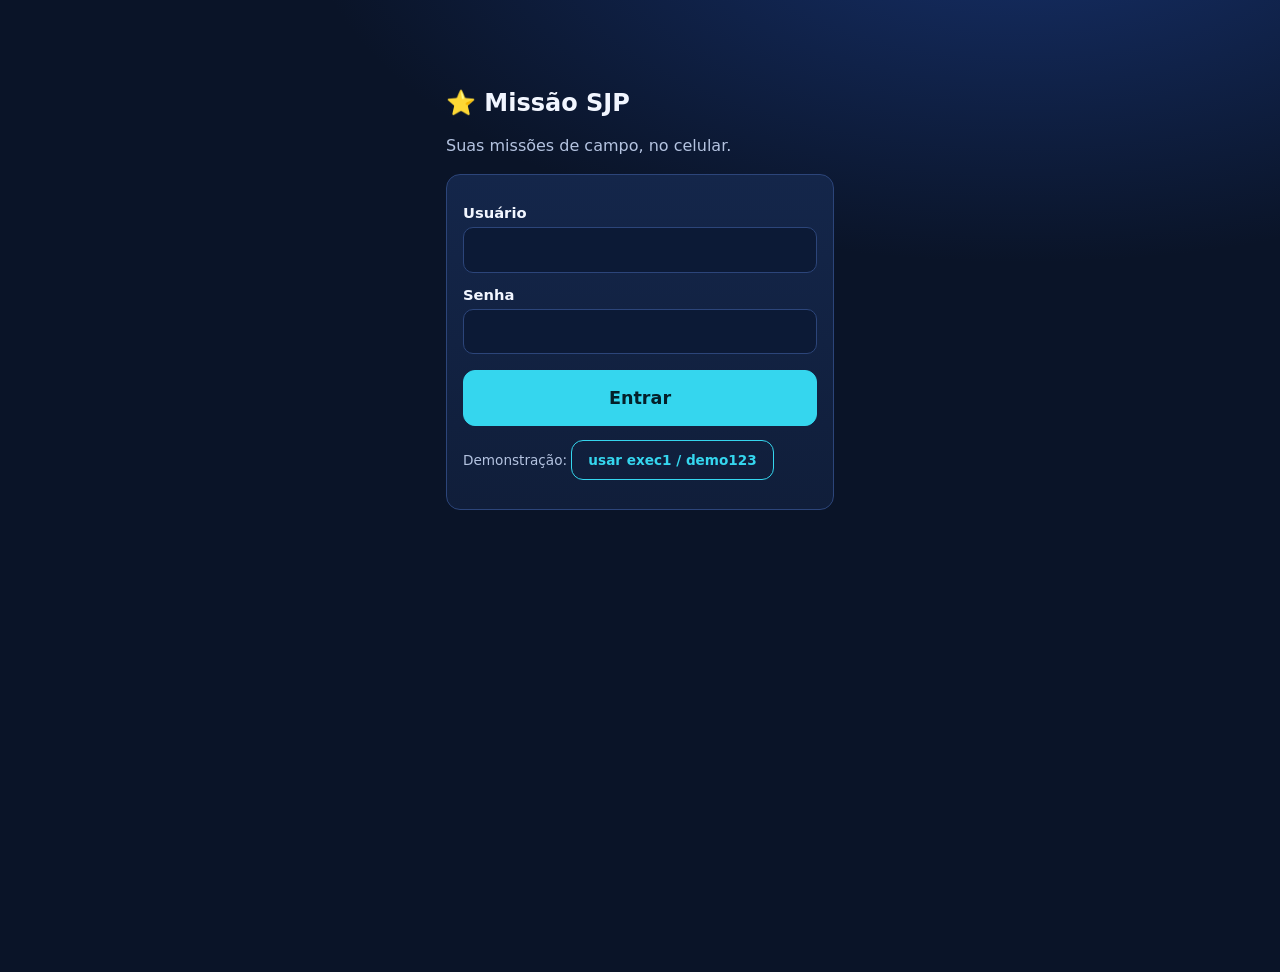
<file: mobile/index.html>
<!doctype html>
<html lang="pt-BR">
<head>
<meta charset="utf-8">
<meta name="viewport" content="width=device-width,initial-scale=1,viewport-fit=cover">
<meta name="theme-color" content="#0a1428">
<link rel="manifest" href="/m/manifest.json">
<link rel="icon" href="/m/icone.svg">
<title>Missão SJP — Executor</title>
<link rel="stylesheet" href="/web/tema.css">
<style>
  body{padding-bottom:84px}
  header.topo{position:sticky;top:0;z-index:10;background:#0a1428ee;border-bottom:1px solid var(--bd);padding:.6rem 1rem;display:flex;gap:.6rem;align-items:center}
  main{padding:1rem;max-width:640px;margin:auto}
  nav.abas{position:fixed;bottom:0;left:0;right:0;display:grid;grid-template-columns:repeat(4,1fr);background:var(--bg2);border-top:1px solid var(--bd);padding-bottom:env(safe-area-inset-bottom)}
  nav.abas button{background:transparent;color:var(--fg);border:0;border-radius:0;min-height:60px;font-size:.85rem;display:flex;flex-direction:column;gap:.1rem;align-items:center}
  nav.abas button[aria-current=page]{color:var(--cian);border-top:3px solid var(--cian)}
  .missao{display:block;width:100%;text-align:left;background:var(--card);color:var(--fg);border:1px solid var(--bd);border-radius:16px;padding:.9rem;margin:.6rem 0;min-height:76px}
  .missao b{display:block;font-size:1.05rem;margin-bottom:.25rem}
  .acoes{display:grid;gap:.6rem;margin:1rem 0}
  dialog{max-width:94vw}
  .offline{background:#3a2a05;border:1px solid var(--amb);color:var(--amb);padding:.4rem 1rem;text-align:center;font-weight:700}
  .xp{display:flex;justify-content:space-between;font-size:.85rem}
</style>
</head>
<body>
<a class="sr" href="#cont">Ir para o conteúdo</a>
<div id="app"></div>
<dialog id="modal"><form method="dialog" id="mForm"><h2 id="mTitulo"></h2><div id="mCorpo"></div>
  <div class="row" style="margin-top:1rem"><button type="button" class="sec" id="mCancelar">Cancelar</button><span class="sp"></span><button type="submit" id="mOk">Confirmar</button></div></form></dialog>
<script src="/web/api.js"></script>
<script>
const $ = (s, r = document) => r.querySelector(s), $$ = (s, r = document) => [...r.querySelectorAll(s)];
const { esc, chip, fdt, toast } = SJP;
let aba = "missoes", fila = [];
try { fila = JSON.parse(localStorage.getItem("fila") || "[]"); } catch (e) {}

// ---------------------------------------------------------- modal
function modal(titulo, corpo, ok, onSubmit) {
  const d = $("#modal"); $("#mTitulo").textContent = titulo; $("#mCorpo").innerHTML = corpo + '<p class="erro" id="mErro" role="alert"></p>';
  $("#mOk").textContent = ok || "Confirmar"; $("#mOk").style.display = onSubmit ? "" : "none"; $("#mCancelar").textContent = onSubmit ? "Cancelar" : "Fechar";
  $("#mCancelar").onclick = () => d.close();
  $("#mForm").onsubmit = async e => { e.preventDefault(); if (!onSubmit) return d.close(); $("#mOk").disabled = true;
    try { await onSubmit(new FormData($("#mForm"))); d.close(); } catch (er) { $("#mErro").textContent = er.message; } finally { $("#mOk").disabled = false; } };
  d.showModal();
}

// ---------------------------------------------------------- fila offline (apenas ações de texto)
function salvarFila() { try { localStorage.setItem("fila", JSON.stringify(fila)); } catch (e) {} }
async function enviar(metodo, caminho, corpo, offlineOk) {
  try { return await SJP.req(metodo, caminho, corpo); }
  catch (e) {
    if (e.rede && offlineOk && !(corpo instanceof FormData)) {
      fila.push({ metodo, caminho, corpo }); salvarFila(); faixa(); toast("Sem sinal: ação guardada e será enviada quando voltar a conexão.");
      return null;
    }
    throw e;
  }
}
async function drenar() {
  while (fila.length) {
    const it = fila[0];
    try { await SJP.req(it.metodo, it.caminho, it.corpo); fila.shift(); salvarFila(); }
    catch (e) { if (e.rede) break; fila.shift(); salvarFila(); toast("Uma ação guardada foi recusada: " + e.message); }
  }
  faixa(); if (!fila.length && SJP.st.user) desenhar(true);
}
function faixa() {
  const f = $("#faixa"); if (!f) return;
  const off = !navigator.onLine;
  f.hidden = !off && !fila.length;
  f.textContent = off ? `📴 Sem conexão${fila.length ? ` · ${fila.length} ação(ões) a enviar` : ""}` : `⏫ Enviando ${fila.length} ação(ões)…`;
}
window.addEventListener("online", () => { faixa(); drenar(); });
window.addEventListener("offline", faixa);

// ---------------------------------------------------------- login
function telaLogin(msg = "") {
  $("#app").innerHTML = `<main style="max-width:420px;margin-top:8vh"><h1>⭐ Missão SJP</h1><p class="mut">Suas missões de campo, no celular.</p>
    <form id="f" class="card"><label for="l">Usuário</label><input id="l" autocomplete="username" required><label for="s">Senha</label><input id="s" type="password" autocomplete="current-password" required>
    <p class="erro" role="alert">${esc(msg)}</p><button class="grande">Entrar</button>
    <p class="peq mut">Demonstração: <button type="button" class="sec" id="demo" style="min-height:36px">usar exec1 / demo123</button></p></form></main>`;
  $("#demo").onclick = () => { $("#l").value = "exec1"; $("#s").value = "demo123"; };
  $("#f").onsubmit = async e => { e.preventDefault(); try { await SJP.login($("#l").value.trim(), $("#s").value); iniciar(); } catch (er) { telaLogin(er.message); } };
}

async function iniciar() {
  if (!SJP.st.token) return telaLogin();
  try { SJP.st.user = await SJP.get("/api/v1/auth/eu"); } catch (e) { if (e.rede && SJP.st.user) { /* segue offline com último usuário */ } else return telaLogin(); }
  $("#app").innerHTML = `<div id="faixa" class="offline" role="status" hidden></div>
    <header class="topo"><b style="font-size:1.1rem">⭐ Missão SJP</b><span class="sp"></span><button class="sec" id="bSino" style="min-height:44px" aria-label="Notificações">🔔<span id="nN"></span></button><button class="sec" id="bA" aria-label="Aumentar fonte">A+</button></header>
    <main id="cont" tabindex="-1"></main>
    <nav class="abas" aria-label="Seções">${[["missoes", "🎯", "Missões"], ["ajuda", "💬", "Ajuda"], ["ranking", "🏆", "Ranking"], ["perfil", "🙂", "Perfil"]].map(([k, i, t]) => `<button data-a="${k}" ${k === aba ? 'aria-current="page"' : ""}><span aria-hidden="true">${i}</span>${t}</button>`).join("")}</nav>`;
  $("#bA").onclick = SJP.fonte;
  $("#bSino").onclick = abrirSino;
  $$("nav.abas button").forEach(b => b.onclick = () => { aba = b.dataset.a; $$("nav.abas button").forEach(x => x.toggleAttribute("aria-current", x === b)); $$("nav.abas button").forEach(x => x === b ? x.setAttribute("aria-current", "page") : x.removeAttribute("aria-current")); desenhar(); });
  SJP.stream(n => { toast("🔔 " + n.titulo); contarN(); if (aba === "missoes" && !$("#modal").open) desenhar(true); });
  contarN(); faixa(); desenhar(); drenar();
  if ("serviceWorker" in navigator) navigator.serviceWorker.register("/m/sw.js", { scope: "/m/" }).catch(() => {});
}

async function contarN() { try { const r = await SJP.get("/api/v1/notificacoes?somente_nao_lidas=true"); $("#nN").textContent = r.nao_lidas ? " " + r.nao_lidas : ""; } catch (e) {} }
async function abrirSino() {
  const r = await SJP.get("/api/v1/notificacoes");
  const push = ("serviceWorker" in navigator && "PushManager" in window) ? '<button class="sec" id="bPush" style="margin-top:.6rem">📲 Ativar avisos com o app fechado</button><p class="peq mut" id="pushMsg"></p>' : "";
  modal("Notificações", (r.itens.length ? r.itens.map(n => `<div style="padding:.5rem 0;border-bottom:1px solid var(--bd)"><b>${n.lida ? "" : "● "}${esc(n.titulo)}</b><br><span class="peq mut">${esc(n.corpo)} · ${fdt(n.em)}</span></div>`).join("") : "<p>Nada por aqui.</p>") + push);
  await SJP.post("/api/v1/notificacoes/lidas"); contarN();
  const b = $("#bPush"); if (b) b.onclick = ativarPush;
}
async function ativarPush() {
  const m = $("#pushMsg");
  try {
    const k = await SJP.get("/api/v1/push/chave"); if (!k.disponivel) throw new Error("Push não configurado no servidor.");
    if ((await Notification.requestPermission()) !== "granted") throw new Error("Permissão negada.");
    const reg = await navigator.serviceWorker.ready;
    const pad = "=".repeat((4 - k.chave_publica.length % 4) % 4), raw = atob((k.chave_publica + pad).replace(/-/g, "+").replace(/_/g, "/"));
    const sub = await reg.pushManager.subscribe({ userVisibleOnly: true, applicationServerKey: Uint8Array.from(raw, c => c.charCodeAt(0)) });
    const j = sub.toJSON(); await SJP.post("/api/v1/push/assinar", { endpoint: j.endpoint, keys: j.keys });
    m.textContent = "✔ Ativado."; m.className = "peq okc";
  } catch (e) { m.textContent = "Não foi possível: " + e.message + " (as notificações dentro do app continuam funcionando)."; m.className = "peq erro"; }
}

// ---------------------------------------------------------- telas
async function desenhar(silencioso) {
  const c = $("#cont"); if (!c) return;
  try {
    if (aba === "missoes") c.innerHTML = await telaMissoes();
    else if (aba === "ajuda") c.innerHTML = telaAjuda();
    else if (aba === "ranking") c.innerHTML = await telaRanking();
    else c.innerHTML = await telaPerfil();
    ligar();
  } catch (e) { c.innerHTML = `<div class="alerta erro" role="alert">${esc(e.message)}</div>`; }
}

async function telaMissoes() {
  let ts; try { ts = await SJP.get("/api/v1/tarefas?status=ATRIBUIDA,EM_ANDAMENTO,BLOQUEADA,CONCLUIDA_EXECUTOR,PENDENTE"); localStorage.setItem("cacheM", JSON.stringify(ts)); }
  catch (e) { if (!e.rede) throw e; ts = JSON.parse(localStorage.getItem("cacheM") || "[]"); }
  const ordem = { EM_ANDAMENTO: 0, BLOQUEADA: 1, ATRIBUIDA: 2, PENDENTE: 3, CONCLUIDA_EXECUTOR: 4 }, pr = { urgente: 0, alta: 1, normal: 2, baixa: 3 };
  ts.sort((a, b) => (ordem[a.status] - ordem[b.status]) || (pr[a.prioridade] - pr[b.prioridade]));
  return `<h1>Minhas missões</h1>` + (ts.length > 1 ? '<button class="grande sec" id="bPerto" style="margin-bottom:.4rem">📍 Qual a mais perto de mim?</button><div id="perto"></div>' : "") + (ts.length ? ts.map(t => `<button class="missao" data-id="${t.id}"><b>${esc(t.titulo)}</b>${chip(t.status)} <span class="peq">${SJP.PRIO[t.prioridade]}</span><br><span class="peq mut">📍 ${esc(t.local || t.unidade || "—")}</span></button>`).join("")
    : '<div class="card"><p>🎉 Nenhuma missão no momento. Você será avisado quando chegar uma nova.</p></div>');
}
async function telaRanking() {
  const r = await SJP.get("/api/v1/gamificacao/ranking?escopo=individual");
  const eu = SJP.st.user.id, max = Math.max(1, ...r.itens.map(i => i.pontos));
  return `<h1>🏆 Ranking</h1><p class="mut peq">${esc(r.periodo.nome)}</p>` + r.itens.map(i => `<div class="card" style="margin:.5rem 0;${i.id === eu ? "border-color:var(--amb)" : ""}"><div class="row"><b>${i.posicao}º ${esc(i.avatar || "")} ${esc(i.nome)}${i.id === eu ? " (você)" : ""}</b><span class="sp"></span><b>${i.pontos} pts</b></div><div class="barra"><i style="width:${Math.round(100 * Math.max(0, i.pontos) / max)}%"></i></div></div>`).join("");
}
async function telaPerfil() {
  const p = await SJP.get("/api/v1/gamificacao/eu"), n = p.nivel;
  return `<h1>${esc(p.usuario.avatar || "🙂")} ${esc(p.usuario.nome)}</h1>
   <div class="card"><b>Nível ${n.nivel} — ${esc(n.nome)}</b><div class="xp"><span>${n.xp} XP</span><span>${n.proximo_xp ? "próx.: " + n.proximo_xp : "máx."}</span></div>
   <div class="barra" role="progressbar" aria-valuenow="${Math.round(n.progresso * 100)}" aria-valuemin="0" aria-valuemax="100"><i style="width:${Math.round(n.progresso * 100)}%"></i></div>
   <p>${p.pontos_periodo} pontos em ${esc(p.periodo.nome)}${p.posicao ? ` · ${p.posicao}º lugar` : ""}</p></div>
   <h2 style="margin-top:1rem">Medalhas</h2><div class="row">${p.catalogo_conquistas.map(c => `<button class="medalhaB sec" data-m="${esc(c.nome + " — " + c.descricao + (c.obtida ? "" : " (bloqueada)"))}" style="font-size:1.8rem;min-width:64px;${c.obtida ? "" : "filter:grayscale(1);opacity:.5"}" aria-label="${esc(c.nome)}${c.obtida ? "" : ", bloqueada"}">${c.icone}</button>`).join("")}</div>
   <button class="sec grande" id="bExt" style="margin-top:1rem">Como ganhei meus pontos</button>
   <button class="sec grande" id="bSair" style="margin-top:.6rem">Sair</button>`;
}

function ligar() {
  const bp = $("#bPerto"); if (bp) bp.onclick = async () => {
    bp.disabled = true; bp.textContent = "Obtendo localização…";
    const pos = await new Promise(r => navigator.geolocation ? navigator.geolocation.getCurrentPosition(p => r(p.coords), () => r(null), { timeout: 8000, maximumAge: 30000 }) : r(null));
    try { const r = await SJP.get("/api/v1/rota/proximas" + (pos ? `?lat=${pos.latitude}&lon=${pos.longitude}` : "")); $("#perto").innerHTML = listaPerto(r, pos ? "" : "Sem GPS: usando a central como ponto de partida. "); }
    catch (e) { $("#perto").innerHTML = `<p class="erro">${esc(e.message)}</p>`; }
    bp.disabled = false; bp.textContent = "📍 Qual a mais perto de mim?";
    $$("#perto .missao").forEach(b => b.onclick = () => detalhe(b.dataset.id));
  };
  ligarAjuda();
  $$(".missao").forEach(b => b.onclick = () => detalhe(b.dataset.id));
  $$(".medalhaB").forEach(b => b.onclick = () => toast(b.dataset.m, 5000));
  const e = $("#bExt"); if (e) e.onclick = async () => {
    const pts = await SJP.get("/api/v1/gamificacao/pontos?limite=30");
    modal("Extrato dos pontos", pts.length ? pts.map(p => `<p style="margin:.4rem 0"><b class="${p.pontos < 0 ? "erro" : "okc"}">${p.pontos > 0 ? "+" : ""}${p.pontos}</b> ${esc(p.explicacao)}<br><span class="peq mut">${fdt(p.em)}</span></p>`).join("") : "<p>Sem pontos ainda.</p>");
  };
  const s = $("#bSair"); if (s) s.onclick = () => { SJP.sair(); location.reload(); };
}

function listaPerto(r, aviso) {
  if (!r.sequencia.length) return `<div class="card"><p>${esc(r.dica)}</p></div>`;
  return `<div class="card" style="margin:.5rem 0"><p class="peq mut">${esc(aviso)}Ordem sugerida (urgência pesa, depois a distância) — ${esc(r.dica)}</p>${r.sequencia.map((x, i) =>
    `<button class="missao" data-id="${x.id}"><b>${i + 1}. ${esc(x.titulo)}</b><span class="peq">${SJP.PRIO[x.prioridade]} · ${x.km} km · ~${x.min} min</span><br><span class="peq mut">📍 ${esc(x.local || "—")}</span></button>
     ${x.lat != null ? `<a class="peq" href="geo:${x.lat},${x.lon}?q=${x.lat},${x.lon}" style="display:inline-block;padding:.2rem .5rem">🧭 abrir no app de mapas</a>` : ""}`).join("")}
    ${r.sem_localizacao.length ? `<p class="peq mut">Sem local cadastrado: ${r.sem_localizacao.map(x => esc(x.titulo)).join(", ")}</p>` : ""}</div>`;
}
async function sugerirProxima(id) {
  try {
    const r = await SJP.get("/api/v1/rota/proximas?de_tarefa=" + id);
    if (!r.sequencia.length) return;
    modal("Próxima missão perto de você", listaPerto(r, "A partir do local que você acabou de atender. "));
    $$("#mCorpo .missao").forEach(b => b.onclick = () => { $("#modal").close(); detalhe(b.dataset.id); });
  } catch (e) { /* sem rota sugerida: segue o fluxo normal */ }
}

// ---------------------------------------------------------- ajuda (assistente de suporte)
function telaAjuda() {
  return `<h1>💬 Ajuda do técnico</h1><p class="peq mut">Pergunte como resolver um problema. Eu busco procedimentos e casos parecidos já resolvidos pela equipe. Roda no servidor da prefeitura.</p>
   <div id="chatMsgs" aria-live="polite" style="min-height:120px"></div>
   <form id="chatF" class="row" style="flex-wrap:nowrap;margin-top:.6rem"><input id="chatI" placeholder="Ex.: ramal mudo, sem tom" autocomplete="off" aria-label="Sua pergunta"><button>Enviar</button></form>`;
}
function ligarAjuda() {
  const f = $("#chatF"); if (!f) return;
  const md = t => esc(t).replace(/\*\*(.+?)\*\*/g, "<b>$1</b>").replace(/\n/g, "<br>");
  f.onsubmit = async e => {
    e.preventDefault(); const q = $("#chatI").value.trim(); if (q.length < 3) return; $("#chatI").value = ""; const m = $("#chatMsgs");
    m.insertAdjacentHTML("beforeend", `<p style="text-align:right"><span class="badge" style="color:var(--fg);white-space:normal">${esc(q)}</span></p>`);
    try {
      const r = await SJP.post("/api/v1/chat", { mensagem: q });
      m.insertAdjacentHTML("beforeend", `<div class="card peq" style="margin:.5rem 0">${md(r.resposta)}<p class="mut peq" style="margin:.4rem 0">confiança ${esc(r.confianca)}</p>
        <div class="row"><button class="ok" data-r="1" style="min-height:40px">👍 Resolveu</button><button class="sec" data-r="0" style="min-height:40px">👎 Não resolveu</button></div></div>`);
      const card = m.lastElementChild; card.scrollIntoView();
      card.querySelectorAll("[data-r]").forEach(b => b.onclick = async () => { const ok = b.dataset.r === "1";
        await SJP.post(`/api/v1/chat/${r.conversa_id}/feedback`, { resolveu: ok, abriu_os: !ok });
        card.querySelector(".row").innerHTML = ok ? '<span class="okc">✔ Obrigado! O assistente aprendeu com isso.</span>' : '<span>Registrado. Descreva mais detalhes ou fale com o gestor.</span>'; });
    } catch (er) { m.insertAdjacentHTML("beforeend", `<p class="erro peq">${esc(er.rede ? "Sem conexão com o servidor." : er.message)}</p>`); }
  };
}

// ---------------------------------------------------------- detalhe da missão
async function detalhe(id) {
  const t = await SJP.get("/api/v1/tarefas/" + id), a = t.acoes;
  const imp = t.impedimentos.find(i => !i.resolvido_em);
  const c = $("#cont");
  c.innerHTML = `<button class="sec" id="voltar">← Voltar</button><h1 style="margin-top:.6rem">${esc(t.titulo)}</h1>
   <p>${chip(t.status)} <span class="peq">${SJP.PRIO[t.prioridade]}</span></p>
   <div class="card"><p>${esc(t.descricao || "Sem descrição.")}</p><p class="peq mut">📍 ${esc(t.local || "—")} · ${esc(t.unidade || "")}<br>👤 ${esc(t.solicitante || "—")} ${esc(t.solicitante_contato || "")}</p>
   ${t.executores.length > 1 ? `<p class="peq">Equipe: ${t.executores.map(x => esc(x.nome)).join(", ")}</p>` : ""}</div>
   ${imp ? `<div class="alerta erro"><b>⛔ Bloqueada:</b> ${esc(SJP.IMP[imp.tipo] || imp.tipo)} — ${esc(imp.descricao)}<br><span class="peq">Aguardando o gestor. Você pode registrar andamento.</span></div>` : ""}
   ${t.status === "CONCLUIDA_EXECUTOR" ? '<div class="alerta">⏳ Você concluiu. Falta o solicitante confirmar — os pontos restantes saem após a confirmação.</div>' : ""}
   <div class="acoes">
     ${a.includes("iniciar") ? '<button class="grande ok" id="aIni">▶️ Iniciar atendimento</button>' : ""}
     ${a.includes("andamento") ? '<button class="grande sec" id="aAnd">📝 Registrar andamento / foto</button>' : ""}
     ${a.includes("concluir") ? '<button class="grande" id="aCon">✅ Concluir missão</button>' : ""}
     ${a.includes("impedimento") ? '<button class="grande sec" id="aImp" style="border-color:var(--err);color:var(--err)">⛔ Não consigo continuar</button>' : ""}
     ${a.includes("apoio") ? '<button class="grande sec" id="aApo">🤝 Pedir apoio de colega</button>' : ""}
   </div>
   <h2>Histórico</h2><ul class="tl">${t.eventos.slice().reverse().map(e => `<li class="${e.tipo.includes("imped") ? "imp" : ""}"><b>${esc(e.ator)}</b> <span class="peq mut">${fdt(e.criado_em)}</span><br>${esc(e.texto)}</li>`).join("")}</ul>`;
  c.scrollIntoView(); $("#voltar").onclick = () => desenhar();
  const recarregar = () => detalhe(id);
  const arq = '<label for="fo">Foto (opcional)</label><input id="fo" name="arquivos" type="file" accept="image/*" capture="environment" multiple>';
  const comArq = async (caminho, fd) => { await SJP.req("POST", caminho, fd); };

  if ($("#aIni")) $("#aIni").onclick = async () => {
    $("#aIni").disabled = true; $("#aIni").textContent = "Obtendo localização…";
    const pos = await new Promise(r => navigator.geolocation ? navigator.geolocation.getCurrentPosition(p => r(p.coords), () => r(null), { timeout: 6000, maximumAge: 60000 }) : r(null));
    try { const r = await enviar("POST", `/api/v1/tarefas/${id}/iniciar`, { lat: pos?.latitude ?? null, lon: pos?.longitude ?? null }, true);
      toast(r ? "Atendimento iniciado ▶️" : "Início guardado."); r ? recarregar() : desenhar(); } catch (e) { toast(e.message); $("#aIni").disabled = false; }
  };
  if ($("#aAnd")) $("#aAnd").onclick = () => modal("Registrar andamento", `<label for="tx">O que foi feito?</label><textarea id="tx" name="texto" required></textarea>${arq}`, "Registrar", async fd => {
    await comArq(`/api/v1/tarefas/${id}/andamento`, limparArq(fd)); toast("Andamento registrado."); recarregar(); });
  if ($("#aCon")) $("#aCon").onclick = () => modal("Concluir missão", `<label for="ds">Descreva o que foi entregue</label><textarea id="ds" name="descricao" required></textarea>${arq}<p class="peq mut">O solicitante será convidado a confirmar. Seus pontos finais dependem da confirmação e da nota.</p>`, "Concluir", async fd => {
    await comArq(`/api/v1/tarefas/${id}/concluir`, limparArq(fd)); toast("Missão concluída! 🎉 Aguardando confirmação."); await recarregar(); sugerirProxima(id); });
  if ($("#aImp")) $("#aImp").onclick = () => modal("O que está impedindo?", `<label for="ti">Motivo</label><select id="ti" name="tipo">${Object.entries(SJP.IMP).map(([k, v]) => `<option value="${k}">${esc(v)}</option>`).join("")}</select><label for="di">Explique</label><textarea id="di" name="descricao" required></textarea>${arq}<p class="peq mut">Registrar um impedimento justificado não prejudica sua pontuação.</p>`, "Avisar gestor", async fd => {
    await comArq(`/api/v1/tarefas/${id}/impedimento`, limparArq(fd)); toast("Gestor avisado."); recarregar(); });
  if ($("#aApo")) $("#aApo").onclick = () => modal("Pedir apoio", '<label for="ap">Do que você precisa?</label><textarea id="ap" name="texto" required></textarea>', "Pedir", async fd => {
    const r = await enviar("POST", `/api/v1/tarefas/${id}/apoio`, { texto: fd.get("texto") }, true); toast(r ? "Pedido enviado ao gestor." : "Pedido guardado."); recarregar(); });
}
function limparArq(fd) { const novo = new FormData(); for (const [k, v] of fd.entries()) { if (k === "arquivos" && !(v instanceof File && v.size)) continue; novo.append(k, v); } return novo; }

iniciar();
</script>
</body>
</html>
</file>
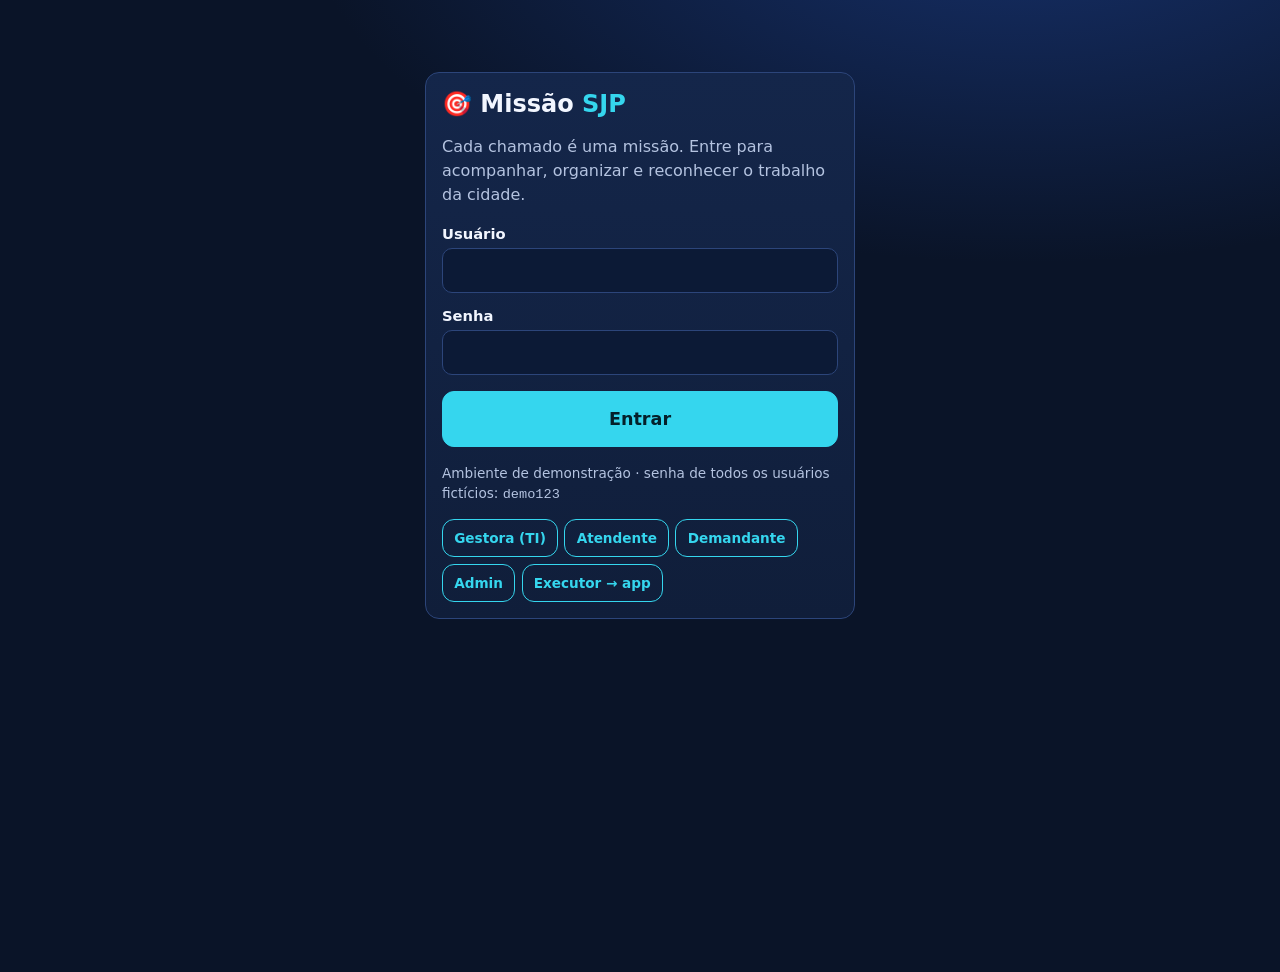
<file: web/index.html>
<!doctype html>
<html lang="pt-BR">
<head>
<meta charset="utf-8">
<meta name="viewport" content="width=device-width,initial-scale=1">
<meta name="theme-color" content="#0a1428">
<title>Missão SJP — Gestão</title>
<link rel="stylesheet" href="/web/tema.css">
<link rel="stylesheet" href="/web/app.css">
</head>
<body>
<a class="sr" href="#principal">Ir para o conteúdo</a>
<div id="app" aria-live="polite"></div>
<dialog id="modal" aria-labelledby="mTitulo"><form method="dialog" id="mForm"><h2 id="mTitulo"></h2><div id="mCorpo"></div>
  <div class="row" style="margin-top:1rem"><button type="button" class="sec" id="mCancelar">Cancelar</button><span class="sp"></span><button type="submit" id="mOk">Confirmar</button></div></form></dialog>
<script src="/web/api.js"></script>
<script src="/web/app.js"></script>
<script src="/web/app2.js"></script>
<script>boot();</script>
</body>
</html>
</file>
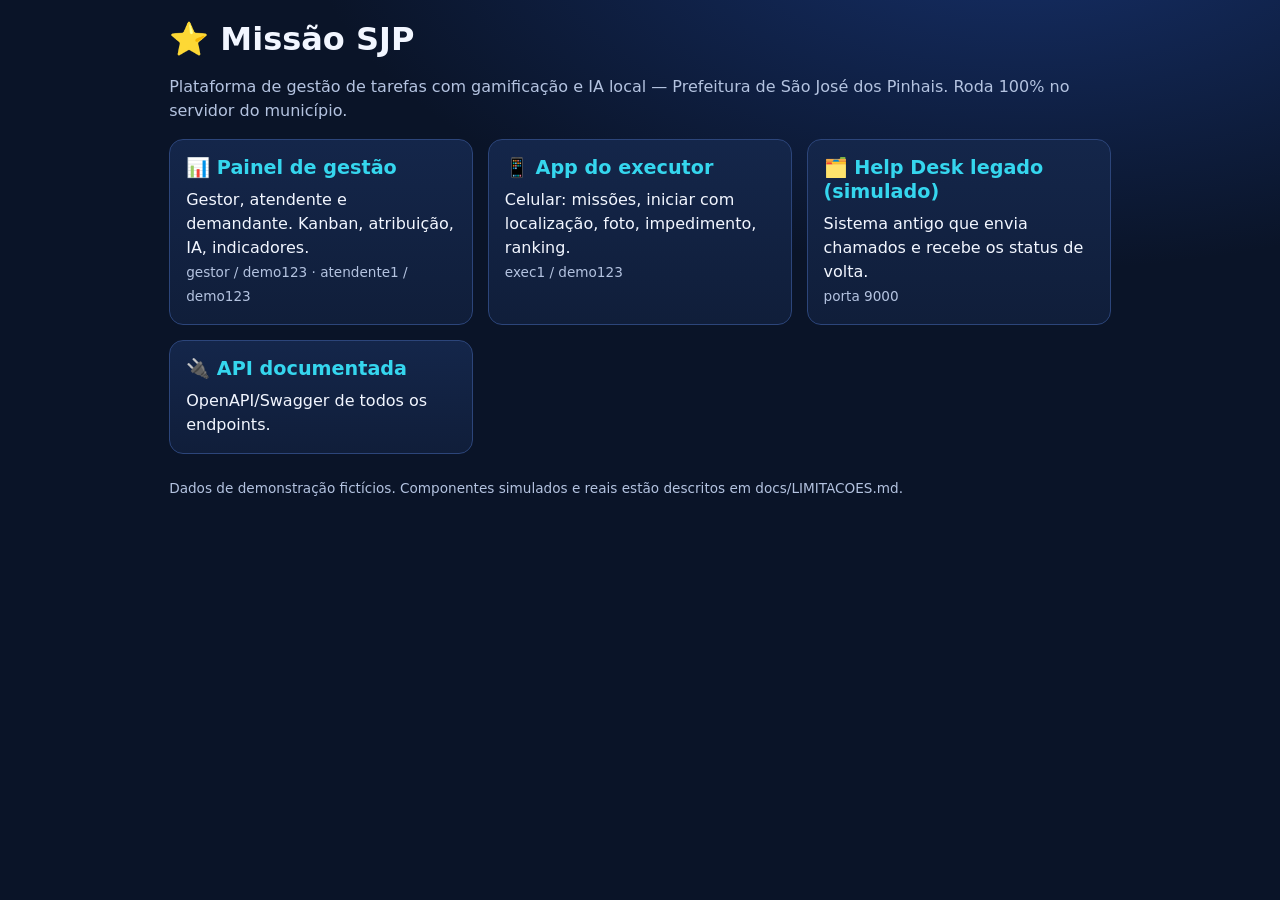
<file: web/launcher.html>
<!doctype html>
<html lang="pt-BR">
<head>
<meta charset="utf-8">
<meta name="viewport" content="width=device-width,initial-scale=1">
<title>Missão SJP — Plataforma de gestão de tarefas</title>
<link rel="stylesheet" href="/web/tema.css">
<style>main{max-width:980px;margin:auto;padding:1.2rem} a.card{display:block;text-decoration:none;color:var(--fg)} a.card:hover{border-color:var(--cian)} a.card h2{color:var(--cian)}</style>
</head>
<body>
<main>
<h1 style="font-size:2rem">⭐ Missão SJP</h1>
<p class="mut">Plataforma de gestão de tarefas com gamificação e IA local — Prefeitura de São José dos Pinhais. Roda 100% no servidor do município.</p>
<div class="grid g2" style="margin-top:1rem">
  <a class="card" href="/web/"><h2>📊 Painel de gestão</h2>Gestor, atendente e demandante. Kanban, atribuição, IA, indicadores. <span class="peq mut"><br>gestor / demo123 · atendente1 / demo123</span></a>
  <a class="card" href="/m/"><h2>📱 App do executor</h2>Celular: missões, iniciar com localização, foto, impedimento, ranking. <span class="peq mut"><br>exec1 / demo123</span></a>
  <a class="card" href="http://localhost:9000/"><h2>🗂️ Help Desk legado (simulado)</h2>Sistema antigo que envia chamados e recebe os status de volta. <span class="peq mut"><br>porta 9000</span></a>
  <a class="card" href="/docs"><h2>🔌 API documentada</h2>OpenAPI/Swagger de todos os endpoints.</a>
</div>
<p class="peq mut" style="margin-top:1.5rem">Dados de demonstração fictícios. Componentes simulados e reais estão descritos em docs/LIMITACOES.md.</p>
</main>
</body>
</html>
</file>
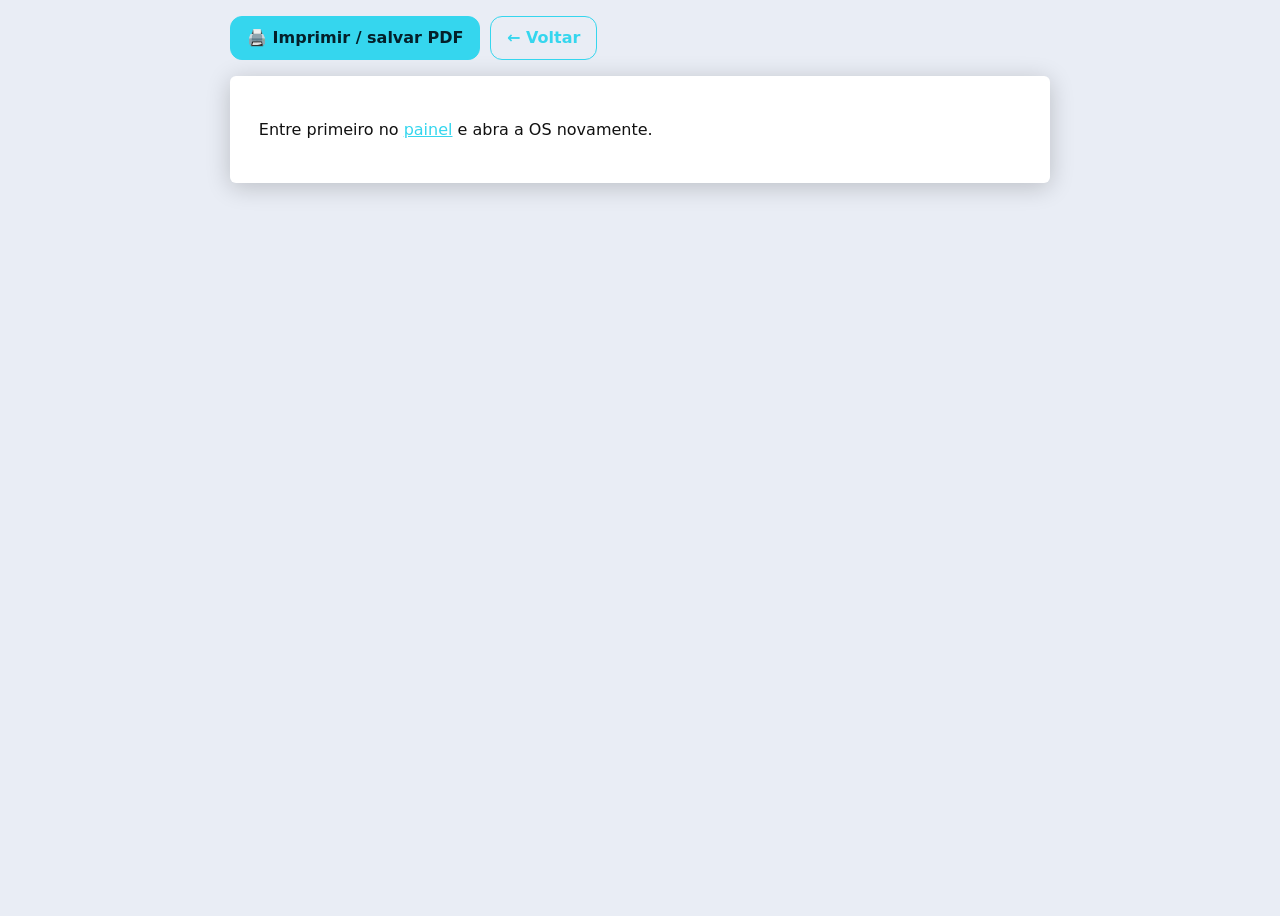
<file: web/os.html>
<!doctype html>
<html lang="pt-BR">
<head>
<meta charset="utf-8">
<meta name="viewport" content="width=device-width,initial-scale=1">
<title>Ordem de Serviço digital</title>
<link rel="stylesheet" href="/web/tema.css">
<style>
  body{background:#e9edf5;color:#111}
  .folha{max-width:820px;margin:1rem auto;background:#fff;color:#111;padding:1.6rem 1.8rem;border-radius:6px;box-shadow:0 4px 24px #0003}
  .folha h1{font-size:1.25rem;margin:0} .folha h2{font-size:.95rem;text-transform:uppercase;letter-spacing:.04em;color:#0b3b7a;border-bottom:2px solid #0b3b7a;padding-bottom:.15rem;margin:1.1rem 0 .4rem}
  .cab{display:flex;justify-content:space-between;gap:1rem;border-bottom:3px solid #0b3b7a;padding-bottom:.6rem;align-items:flex-start}
  .grade{display:grid;grid-template-columns:repeat(auto-fit,minmax(220px,1fr));gap:.3rem 1rem;font-size:.92rem} .grade b{color:#333}
  .folha table{font-size:.85rem} .folha th{color:#333;background:#eef2f9} .folha td,.folha th{border-bottom:1px solid #d6dce8}
  .sel{font:.7rem/1.3 ui-monospace,Consolas,monospace;word-break:break-all;color:#444;margin-top:1rem;border-top:1px dashed #999;padding-top:.5rem}
  .pend{background:#fff3df;border:1px solid #e0a44a;padding:.4rem .6rem;border-radius:6px;margin:.3rem 0;font-size:.9rem}
  .ok{color:#0a7a45;font-weight:700} .alerta2{color:#b42318;font-weight:700}
  .fotos img{max-width:180px;max-height:140px;border:1px solid #bbb;margin:.2rem;border-radius:4px}
  .barra-topo{max-width:820px;margin:1rem auto 0;display:flex;gap:.6rem;flex-wrap:wrap}
  .folha .qual{display:flex;gap:.5rem;flex-wrap:wrap;font-size:.82rem}
  .folha .qual span{border:1px solid #bbb;border-radius:99px;padding:0 .5rem}
  @media print{body{background:#fff}.barra-topo{display:none}.folha{box-shadow:none;margin:0;max-width:none;padding:0}}
</style>
</head>
<body>
<div class="barra-topo"><button onclick="print()">🖨️ Imprimir / salvar PDF</button><button class="sec" onclick="history.length>1?history.back():close()">← Voltar</button></div>
<main class="folha" id="os" aria-live="polite"><p>Carregando…</p></main>
<script src="/web/api.js"></script>
<script>
const { esc, dur } = SJP;
const fdt = iso => iso ? new Date(iso).toLocaleString("pt-BR", { day: "2-digit", month: "2-digit", year: "numeric", hour: "2-digit", minute: "2-digit" }) : "—";
const ROT = { patrimonio_informado: "patrimônio informado", local_informado: "local informado", contato_informado: "contato informado", descricao_do_servico: "descrição do serviço", foto: "foto anexada", confirmacao_do_demandante: "confirmação do solicitante" };
const id = location.pathname.split("/").filter(Boolean).pop();
const L = (rot, v) => v ? `<div><b>${rot}:</b> ${esc(v)}</div>` : `<div><b>${rot}:</b> <span style="color:#999">não informado</span></div>`;
async function blobUrl(url) { const r = await fetch(url, { headers: { Authorization: "Bearer " + SJP.st.token } }); if (!r.ok) throw new Error("foto indisponível"); return URL.createObjectURL(await r.blob()); }
(async () => {
  if (!SJP.st.token) { document.getElementById("os").innerHTML = '<p>Entre primeiro no <a href="/web/">painel</a> e abra a OS novamente.</p>'; return; }
  try {
    const o = await SJP.get(`/api/v1/tarefas/${id}/os`);
    const q = o.qualidade_do_registro, w = o.quando, p = o.quem;
    document.title = "OS " + o.numero;
    document.getElementById("os").innerHTML = `
    <div class="cab"><div><h1>PREFEITURA MUNICIPAL DE SÃO JOSÉ DOS PINHAIS</h1><div style="font-size:.85rem">Ordem de Serviço <b>${esc(o.natureza)}</b> · SIMOT</div></div>
      <div style="text-align:right"><div style="font-size:1.4rem;font-weight:800">OS ${esc(o.numero)}</div><div>${SJP.chip ? "" : ""}Situação: <b>${esc((SJP.STATUS[o.status] || ["", o.status])[1])}</b></div></div></div>

    <h2>Quando?</h2><div class="grade">
      <div><b>Aberta em:</b> ${fdt(w.aberta_em)}</div><div><b>Atribuída:</b> ${fdt(w.atribuida_em)}</div>
      <div><b>Atendimento iniciado:</b> ${fdt(w.iniciada_em)}</div><div><b>Serviço concluído:</b> ${fdt(w.concluida_em)}</div>
      <div><b>Confirmada pelo solicitante:</b> ${fdt(w.resolvida_em)}</div>
      <div><b>Tempo de reparo (MTTR desta OS):</b> ${w.tempo_de_reparo_min != null ? dur(w.tempo_de_reparo_min) : "—"}</div></div>

    <h2>Quem?</h2><div class="grade">
      ${L("Solicitante", p.solicitante)}${L("Contato / ramal", p.contato)}${L("Secretaria", p.secretaria)}${L("Unidade", p.unidade)}${L("Local", p.local)}${L("Endereço", p.endereco)}
      ${L("Aberta por", p.aberta_por)}${L("Encaminhada para", p.encaminhada_para)}
      <div><b>Executor(es):</b> ${p.executores.map(e => esc(e.nome) + (e.papel === "apoio" ? " (apoio)" : "")).join(", ") || '<span style="color:#999">não atribuído</span>'}</div>
      ${L("Confirmada por", p.confirmada_por)}</div>

    <h2>Equipamento e problema</h2><div class="grade">${L("Patrimônio (etiqueta)", o.equipamento.patrimonio)}${L("Equipamento", o.equipamento.descricao)}${L("Categoria", o.problema.categoria)}${L("Prioridade", o.problema.prioridade)}</div>
      <p><b>${esc(o.problema.titulo)}</b><br>${esc(o.problema.descricao) || ""}</p>

    <h2>Como foi atendida?</h2>
    <table><tr><th style="width:120px">Quando</th><th style="width:160px">Quem</th><th>O que aconteceu</th></tr>
    ${o.como.map(c => `<tr><td>${fdt(c.quando)}</td><td>${esc(c.quem)}</td><td>${esc(c.o_que)}${c.fotos ? ` <span style="color:#555">📷×${c.fotos}</span>` : ""}</td></tr>`).join("")}</table>
    ${o.localizacao_no_atendimento?.lat ? `<p style="font-size:.85rem">📍 Atendimento iniciado no local (GPS ${o.localizacao_no_atendimento.lat.toFixed(5)}, ${o.localizacao_no_atendimento.lon.toFixed(5)}).</p>` : ""}

    <h2>O que foi feito?</h2><p>${o.o_que_foi_feito ? esc(o.o_que_foi_feito) : '<span class="alerta2">Ainda não concluída.</span>'}</p>

    <h2>Há pendências?</h2>${o.pendencias.length ? o.pendencias.map(x => `<div class="pend"><b>${x.situacao === "ABERTA" ? "⚠ EM ABERTO" : "Registrada/resolvida"}</b> · ${esc(x.origem === "demandante" ? "informada pelo solicitante" : (SJP.IMP[x.tipo] || x.tipo))} · ${fdt(x.aberta_em)}<br>${esc(x.descricao)}${x.resolucao ? `<br><span class="ok">✔ ${esc(x.resolucao)}</span>` : ""}</div>`).join("") : '<p class="ok">Sem pendências.</p>'}

    <h2>Há fotos?</h2><div class="fotos" id="fotos">${o.fotos.length ? "" : "<p>Nenhuma foto anexada.</p>"}</div>

    <h2>Avaliação do atendimento</h2><p>${o.avaliacao.nota ? `${"★".repeat(o.avaliacao.nota)}${"☆".repeat(5 - o.avaliacao.nota)} ${esc(o.avaliacao.comentario)}` : "Ainda não avaliada."}${o.reaberturas ? ` · Reaberturas: ${o.reaberturas}` : ""}</p>

    <h2>Qualidade do registro</h2><div class="qual">${Object.entries(q.itens).map(([k, v]) => `<span>${v ? "✔" : "✖"} ${esc(ROT[k] || k)}</span>`).join("")}</div>
    <div class="sel">Selo de integridade (SHA-256 da trilha de auditoria): ${esc(o.selo_integridade)}<br>${o.origem ? `Origem: ${esc(o.origem.sistema)} #${esc(o.origem.id)} · ` : ""}Documento digital — dispensa impressão. Qualquer alteração na trilha muda o selo.</div>`;
    let carregadas = 0;
    for (const f of o.fotos) { if ((f.mime || "").startsWith("image/")) { try { const u = await blobUrl(f.url); const i = new Image(); i.src = u; i.alt = f.nome; document.getElementById("fotos").appendChild(i); carregadas++; } catch (e) {} } else { document.getElementById("fotos").insertAdjacentHTML("beforeend", `<p>📎 ${esc(f.nome)}</p>`); } }
    if (o.fotos.length && !carregadas) document.getElementById("fotos").insertAdjacentHTML("beforeend", `<p>📷 ${o.fotos.length} foto(s) registrada(s), mas o arquivo não está disponível neste ambiente.</p>`);
  } catch (e) { document.getElementById("os").innerHTML = `<p class="erro">${esc(e.message)}</p>`; }
})();
</script>
</body>
</html>
</file>
<file: web/tema.css>
/* Missão SJP — tema compartilhado (web, mobile, validação). Sem fontes/CDN externos: roda offline no datacenter.
   Acessibilidade: contraste ≥ 4.5:1, alvos ≥ 44px, foco visível, estados com ÍCONE + TEXTO (nunca só cor),
   respeita prefers-reduced-motion e permite aumentar a fonte (botão A+). */
:root{
  --bg:#0a1428; --bg2:#101e3a; --card:#14264a; --card2:#1a2f5a; --bd:#2c457a;
  --fg:#f2f6ff; --mut:#b4c3e0; --cian:#35d6ee; --viol:#b79cff; --amb:#ffc94d; --ok:#4fe0a0; --err:#ff8a8a; --warn:#ffb86b;
  --azul:#3b82f6; --raio:14px; --fs:16px;
}
*{box-sizing:border-box}
html{font-size:var(--fs)}
body{margin:0;background:radial-gradient(1200px 600px at 80% -10%,#16306a 0%,transparent 60%),var(--bg);color:var(--fg);
  font:1rem/1.5 system-ui,-apple-system,"Segoe UI",Roboto,Arial,sans-serif;min-height:100vh}
body.grande{--fs:19px}
a{color:var(--cian)} h1,h2,h3{line-height:1.25;margin:0 0 .5rem} h1{font-size:1.5rem} h2{font-size:1.2rem} h3{font-size:1.02rem}
.mut{color:var(--mut)} .peq{font-size:.85rem} .sr{position:absolute;left:-9999px}
button,input,select,textarea{font:inherit;color:inherit}
button{cursor:pointer;min-height:44px;padding:.55rem 1rem;border-radius:12px;border:1px solid var(--cian);background:var(--cian);color:#04202a;font-weight:700}
button.sec{background:transparent;color:var(--cian)} button.perigo{background:var(--err);border-color:var(--err);color:#300}
button.viol{background:var(--viol);border-color:var(--viol);color:#1b1040} button.ok{background:var(--ok);border-color:var(--ok);color:#052a1a}
button.grande{min-height:56px;font-size:1.1rem;width:100%} button:disabled{opacity:.5;cursor:not-allowed}
:focus-visible{outline:3px solid var(--amb);outline-offset:2px}
input,select,textarea{width:100%;padding:.6rem .7rem;border-radius:10px;border:1px solid var(--bd);background:#0c1a36;min-height:44px}
textarea{min-height:90px;resize:vertical} label{display:block;margin:.7rem 0 .2rem;font-weight:600;font-size:.92rem}
.card{background:linear-gradient(180deg,var(--card),var(--bg2));border:1px solid var(--bd);border-radius:var(--raio);padding:1rem}
.grid{display:grid;gap:.9rem} .g2{grid-template-columns:repeat(auto-fit,minmax(260px,1fr))} .g3{grid-template-columns:repeat(auto-fit,minmax(200px,1fr))}
.row{display:flex;gap:.6rem;flex-wrap:wrap;align-items:center} .sp{flex:1}
.chip{display:inline-flex;gap:.35rem;align-items:center;padding:.15rem .6rem;border-radius:999px;border:1px solid currentColor;font-size:.82rem;font-weight:700;white-space:nowrap}
.s-NOVA{color:#c8d3ee}.s-ATRIBUIDA{color:var(--cian)}.s-EM_ANDAMENTO{color:var(--amb)}.s-BLOQUEADA{color:var(--err)}
.s-CONCLUIDA_EXECUTOR{color:var(--viol)}.s-RESOLVIDA{color:var(--ok)}.s-PENDENTE{color:var(--warn)}.s-CANCELADA{color:#99a}
.p-urgente{color:var(--err)}.p-alta{color:var(--warn)}.p-normal{color:var(--mut)}.p-baixa{color:#8fa}
.barra{height:12px;border-radius:99px;background:#0c1a36;border:1px solid var(--bd);overflow:hidden}
.barra>i{display:block;height:100%;background:linear-gradient(90deg,var(--cian),var(--viol))}
table{width:100%;border-collapse:collapse;font-size:.92rem} th,td{padding:.5rem .6rem;border-bottom:1px solid var(--bd);text-align:left;vertical-align:top}
th{color:var(--mut);font-weight:600}
.toast{position:fixed;left:50%;bottom:90px;transform:translateX(-50%);background:var(--card2);border:1px solid var(--cian);border-radius:12px;padding:.7rem 1rem;z-index:50;max-width:92vw;box-shadow:0 8px 30px #0008}
.erro{color:var(--err)} .okc{color:var(--ok)}
.tl{border-left:2px solid var(--bd);margin-left:.5rem;padding-left:1rem}
.tl>li{list-style:none;margin:0 0 .8rem;position:relative}
.tl>li:before{content:"";position:absolute;left:-1.35rem;top:.35rem;width:.7rem;height:.7rem;border-radius:50%;background:var(--cian)}
.tl>li.imp:before{background:var(--err)} .tl>li.val:before{background:var(--ok)} .tl>li.pen:before{background:var(--warn)} .tl>li.ia:before{background:var(--viol)}
img.ev{max-width:140px;max-height:110px;border-radius:8px;border:1px solid var(--bd);margin:.2rem .3rem 0 0;vertical-align:top}
.estrelas{display:flex;gap:.4rem} .estrelas label{margin:0;font-size:1.7rem;cursor:pointer;min-width:48px;min-height:48px;display:grid;place-items:center;border:2px solid var(--bd);border-radius:12px}
.estrelas input{position:absolute;opacity:0} .estrelas input:checked+span{color:var(--amb)} .estrelas input:focus-visible+span{outline:3px solid var(--amb)}
.estrelas label:has(input:checked){border-color:var(--amb);background:#2a2410}
@media (prefers-reduced-motion:reduce){*{animation:none!important;transition:none!important}}
@keyframes pop{from{transform:scale(.9);opacity:0}to{transform:none;opacity:1}} .pop{animation:pop .25s ease-out}
</file>
<file: web/app.css>
header.topo{display:flex;gap:.8rem;align-items:center;padding:.7rem 1rem;border-bottom:1px solid var(--bd);background:#0a1428e6;position:sticky;top:0;z-index:20;backdrop-filter:blur(8px);flex-wrap:wrap}
.logo{font-weight:800;font-size:1.15rem;letter-spacing:.3px;display:flex;gap:.4rem;align-items:center} .logo b{color:var(--cian)}
nav.menu{display:flex;gap:.3rem;flex-wrap:wrap;padding:.5rem 1rem;border-bottom:1px solid var(--bd);background:var(--bg2)}
nav.menu a{padding:.5rem .8rem;border-radius:10px;color:var(--fg);text-decoration:none;font-weight:600;min-height:44px;display:inline-flex;align-items:center}
nav.menu a[aria-current=page]{background:var(--card2);border:1px solid var(--cian);color:var(--cian)}
main#principal{padding:1rem;max-width:1400px;margin:auto}
.kpi{display:flex;flex-direction:column;gap:.15rem} .kpi b{font-size:1.9rem;color:var(--cian)} .kpi span{color:var(--mut);font-size:.88rem}
.kanban{display:grid;grid-auto-flow:column;grid-auto-columns:minmax(250px,1fr);gap:.8rem;overflow-x:auto;padding-bottom:.6rem}
.col{background:#0c1a36;border:1px solid var(--bd);border-radius:var(--raio);padding:.6rem;min-height:140px}
.col h3{display:flex;justify-content:space-between;align-items:center;font-size:.95rem}
.tk{display:block;background:var(--card);border:1px solid var(--bd);border-radius:12px;padding:.6rem .7rem;margin:.5rem 0;color:var(--fg);text-decoration:none}
.tk:hover{border-color:var(--cian)} .tk .t{font-weight:700} .tk .m{font-size:.82rem;color:var(--mut)}
.badge{display:inline-block;font-size:.72rem;padding:.05rem .45rem;border-radius:6px;border:1px solid var(--bd);color:var(--mut);margin-right:.25rem}
.badge.ia{color:var(--viol);border-color:var(--viol)} .badge.leg{color:var(--amb);border-color:var(--amb)}
.bell{position:relative} .bell i{position:absolute;top:-4px;right:-4px;background:var(--err);color:#300;border-radius:99px;font-style:normal;font-size:.72rem;font-weight:800;min-width:20px;height:20px;display:grid;place-items:center;padding:0 4px}
dialog{background:var(--card);color:var(--fg);border:1px solid var(--cian);border-radius:16px;padding:1.2rem;max-width:min(560px,94vw);width:100%}
dialog::backdrop{background:#000a}
.login{max-width:430px;margin:8vh auto;padding:1rem}
.demo-chips{display:flex;gap:.4rem;flex-wrap:wrap;margin-top:.5rem} .demo-chips button{min-height:38px;font-size:.85rem;padding:.3rem .7rem}
.ia-box{border:1px solid var(--viol);border-radius:var(--raio);padding:.8rem;background:#1a1440}
.ia-box h3{color:var(--viol)} .alerta{border:1px solid var(--warn);background:#2a1d08;border-radius:12px;padding:.6rem .8rem;margin:.4rem 0}
.alerta.erro{border-color:var(--err);background:#2a0e0e}
.detalhe{display:grid;grid-template-columns:minmax(0,2fr) minmax(280px,1fr);gap:1rem} @media(max-width:900px){.detalhe{grid-template-columns:1fr}}
.pill-nav{display:flex;gap:.4rem;flex-wrap:wrap;margin:.3rem 0 .8rem} .pill-nav button{min-height:40px} .pill-nav button[aria-pressed=true]{background:var(--cian);color:#04202a}
.pill-nav button[aria-pressed=false]{background:transparent;color:var(--cian)}
.rk{display:grid;grid-template-columns:2.2rem 1fr auto;gap:.5rem;align-items:center;padding:.45rem 0;border-bottom:1px solid var(--bd)}
.rk .n{font-weight:800;color:var(--amb);text-align:center} .rk .barra{margin-top:.25rem}
.medalha{display:inline-grid;place-items:center;width:3.2rem;height:3.2rem;border-radius:14px;background:var(--card2);border:1px solid var(--bd);font-size:1.6rem}
.medalha.off{filter:grayscale(1);opacity:.45}
svg.graf text{fill:var(--mut);font-size:11px}
pre.cod{background:#07101f;border:1px solid var(--bd);border-radius:10px;padding:.7rem;overflow:auto;font-size:.82rem;color:#cfe}
.tag-sim{color:var(--amb);border:1px dashed var(--amb);border-radius:6px;padding:0 .4rem;font-size:.75rem;font-weight:700}
.tag-real{color:var(--ok);border:1px dashed var(--ok);border-radius:6px;padding:0 .4rem;font-size:.75rem;font-weight:700}
</file>
